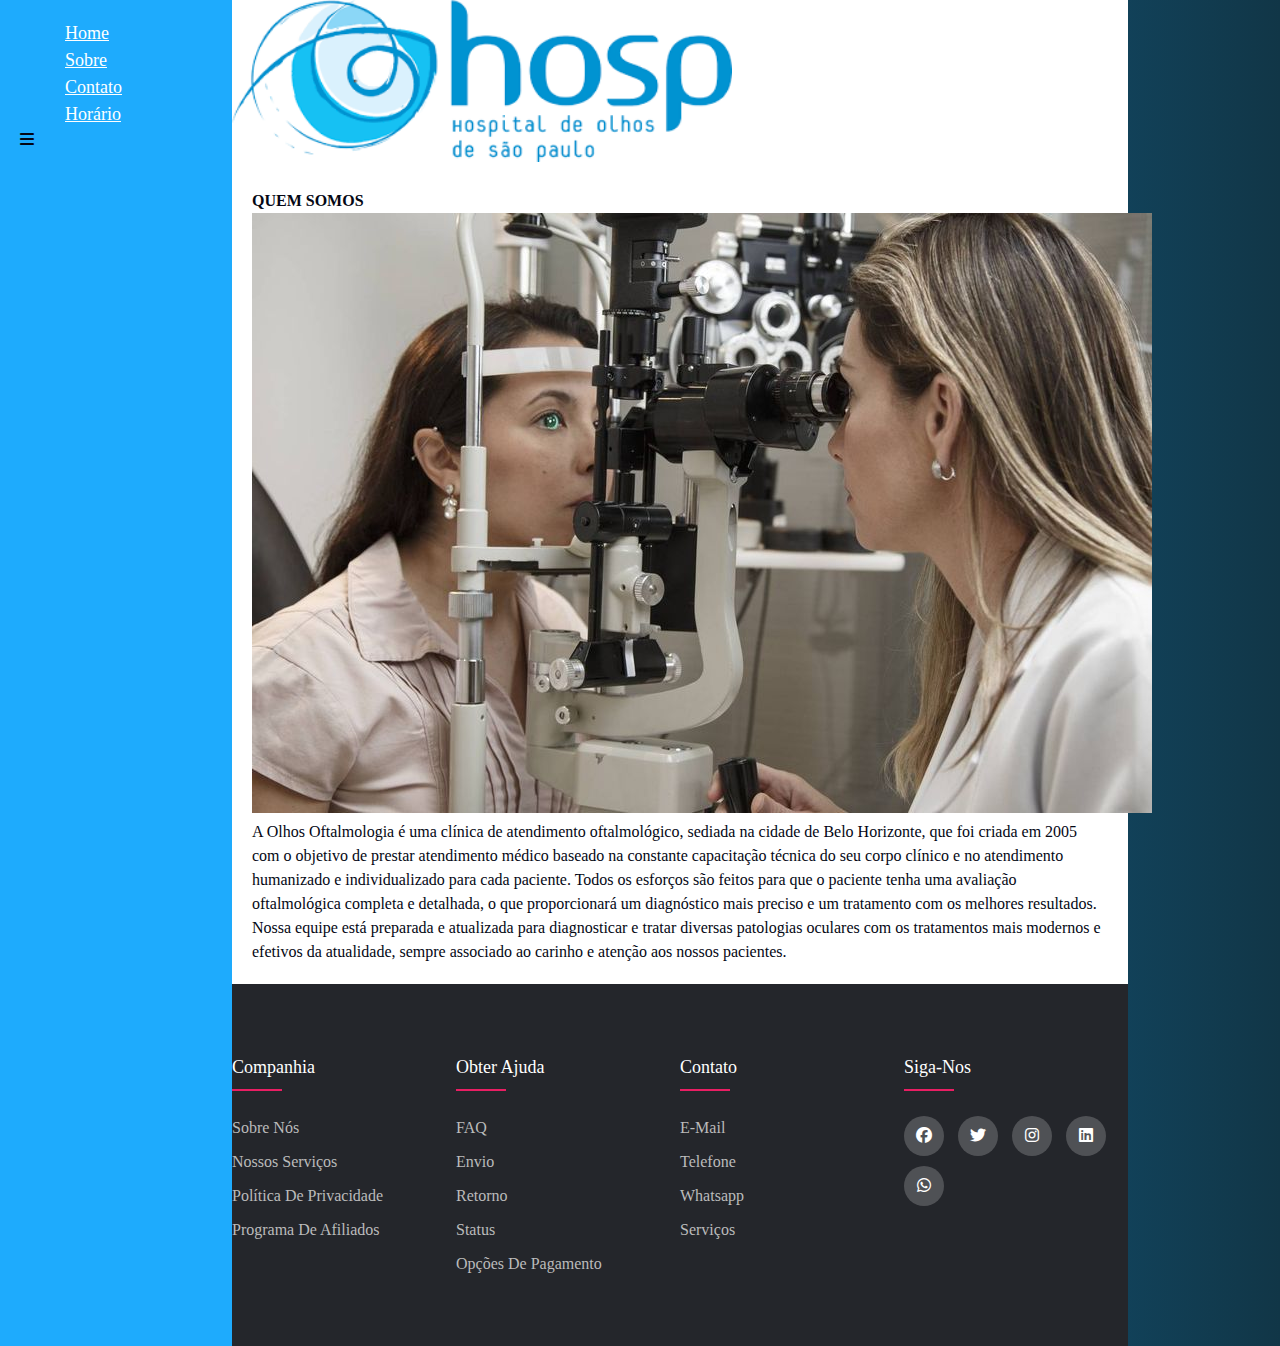
<file: index.html>
<!DOCTYPE html>
<html lang="pt-br">

<head>
    <meta charset="UTF-8">
    <meta http-equiv="X-UA-Compatible" content="IE=edge">
    <meta name="viewport" content="width=device-width, initial-scale=1.0">
    <link rel="stylesheet" href="https://cdnjs.cloudflare.com/ajax/libs/font-awesome/6.1.1/css/all.min.css">
    <title>Template - Utilizar como modelo</title>
    <link rel="stylesheet" href="css/custom.css">
</head>

<body>
    <div class="wrapper">
        <div class="menu">
            <!-- Aqui vai o seu menu -->
            <ul class="menu" id="menu-site">
                <li><a href="index.html">Home</a></li>
                <li><a href="sobre-empresa.html">Sobre</a></li>
                <li><a href="contato.html">Contato</a></li>
                <li><a href="horario.html">Horário</a></li>
            </ul>
            <div class="menu-btn" id="menu-btn">
                <i class="fa-solid fa-bars" id="menu-icon"></i>
            </div>
        </div>

        <div class="main">
            <div class="header">
                <img src="imagens/images.png" alt="Hospital dos olhos">

                <!-- Aqui vai o seu header -->
            </div>

            <div class="content">
                <h4>QUEM SOMOS</h4>
                <img src="imagens/clinica.jpg" alt="">
                <p>A Olhos Oftalmologia é uma clínica de atendimento oftalmológico, sediada na cidade de Belo Horizonte,
                    que foi criada em 2005 com o objetivo de prestar atendimento médico baseado na constante capacitação
                    técnica do seu corpo clínico e no atendimento humanizado e individualizado para cada paciente.

                    Todos os esforços são feitos para que o paciente tenha uma avaliação oftalmológica completa e
                    detalhada, o que proporcionará um diagnóstico mais preciso e um tratamento com os melhores
                    resultados. Nossa equipe está preparada e atualizada para diagnosticar e tratar diversas patologias
                    oculares com os tratamentos mais modernos e efetivos da atualidade, sempre associado ao carinho e
                    atenção aos nossos pacientes.</p>
                <!-- Aqui vai o seu conteúdo -->
            </div>

            <footer class="footer">
                <div class="container1">
                    <div class="row1">
                        <div class="footer-col">
                            <h4>Companhia</h4>
                            <ul>
                                <li><a href="">sobre nós</a></li>
                                <li><a href="">nossos serviços</a></li>
                                <li><a href="">política de privacidade</a></li>
                                <li><a href="">programa de afiliados</a></li>
                            </ul>
                        </div>

                        <div class="footer-col">
                            <h4>obter ajuda</h4>
                            <ul>
                                <li><a href="">FAQ</a></li>
                                <li><a href="">envio</a></li>
                                <li><a href="">retorno</a></li>
                                <li><a href="">status</a></li>
                                <li><a href="">opções de pagamento</a></li>
                            </ul>
                        </div>

                        <div class="footer-col">
                            <h4>Contato</h4>
                            <ul>
                                <li><a href="">E-mail</a></li>
                                <li><a href="">Telefone</a></li>
                                <li><a href="">whatsapp</a></li>
                                <li><a href="">serviços</a></li>
                            </ul>
                        </div>

                        <div class="footer-col">
                            <h4>siga-nos</h4>
                            <div class="social-links">
                                <a href=""><i class="fab fa-facebook"></i></a>
                                <a href=""><i class="fab fa-twitter"></i></a>
                                <a href=""><i class="fab fa-instagram"></i></a>
                                <a href=""><i class="fab fa-linkedin"></i></a>
                                <a href=""><i class="fab fa-whatsapp"></i></a>
                            </div>
                        </div>

                    </div>
                </div>
            </footer>
        </div>
    </div>
</body>

</html>
</file>
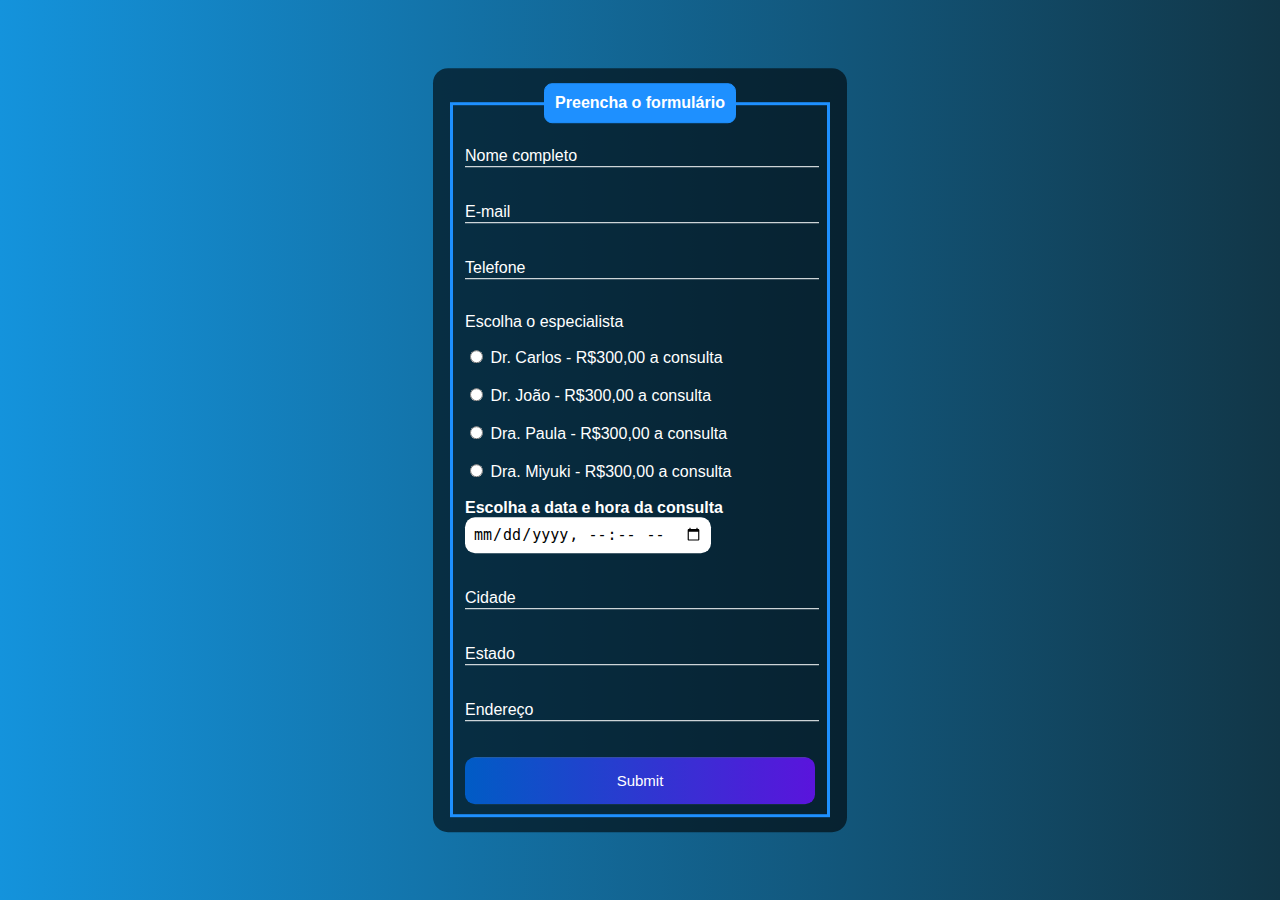
<file: contato.html>
<!DOCTYPE html>
<html lang="en">

<head>
    <meta charset="UTF-8">
    <meta http-equiv="X-UA-Compatible" content="IE=edge">
    <meta name="viewport" content="width=device-width, initial-scale=1.0">
    <link rel="stylesheet" href="css/contato.css">
    <title>Document</title>
</head>

<body>
    <div class="box">
        <form action="">
            <fieldset>
                <legend><b>Preencha o formulário</b></legend>
                <br>
                <div class="inputBox">
                    <input type="text" name="nome" id="nome" class="inputUser" required>
                    <label for="nome" class="labelInput">Nome completo</label>
                </div>
                <br><br>
                <div class="inputBox">
                    <input type="text" name="email" id="email" class="inputUser" required>
                    <label for="email" class="labelInput">E-mail</label>
                </div>
                <br><br>
                <div class="inputBox">
                    <input type="tel" name="telefone" id="telefone" class="inputUser" required>
                    <label for="telefone" class="labelInput">Telefone</label>
                </div>
                <br>
                <p>Escolha o especialista</p>
                <input type="radio" id="doutor" name="genero" value="doutor" required>
                <label for="doutor">Dr. Carlos - R$300,00 a consulta</label>
                <br><br>
                <input type="radio" id="doutor" name="genero" value="doutor" required>
                <label for="doutor">Dr. João - R$300,00 a consulta</label>
                <br><br>
                <input type="radio" id="doutora" name="genero" value="doutora" required>
                <label for="doutora">Dra. Paula - R$300,00 a consulta</label>
                <br><br>
                <input type="radio" id="doutora" name="genero" value="doutora" required>
                <label for="doutora">Dra. Miyuki - R$300,00 a consulta</label>
                <br><br>
                <label for="data_nascimento"><b>Escolha a data e hora da consulta</b></label>
                <input type="datetime-local" name="data_nascimento" id="data_nascimento" required>
                <br><br><br>
                <div class="inputBox">
                    <input type="text" name="cidade" id="cidade" class="inputUser" required>
                    <label for="cidade" class="labelInput">Cidade</label>
                </div>
                <br><br>
                <div class="inputBox">
                    <input type="text" name="estado" id="estado" class="inputUser" required>
                    <label for="estado" class="labelInput">Estado</label>
                </div>
                <br><br>
                <div class="inputBox">
                    <input type="text" name="endereco" id="endereco" class="inputUser" required>
                    <label for="endereco" class="labelInput">Endereço</label>
                </div>
                <br><br>
                <input type="submit" name="submit" id="submit">
    </div>
    </fieldset>
    </form>
    </div>
</body>

</html>
</file>
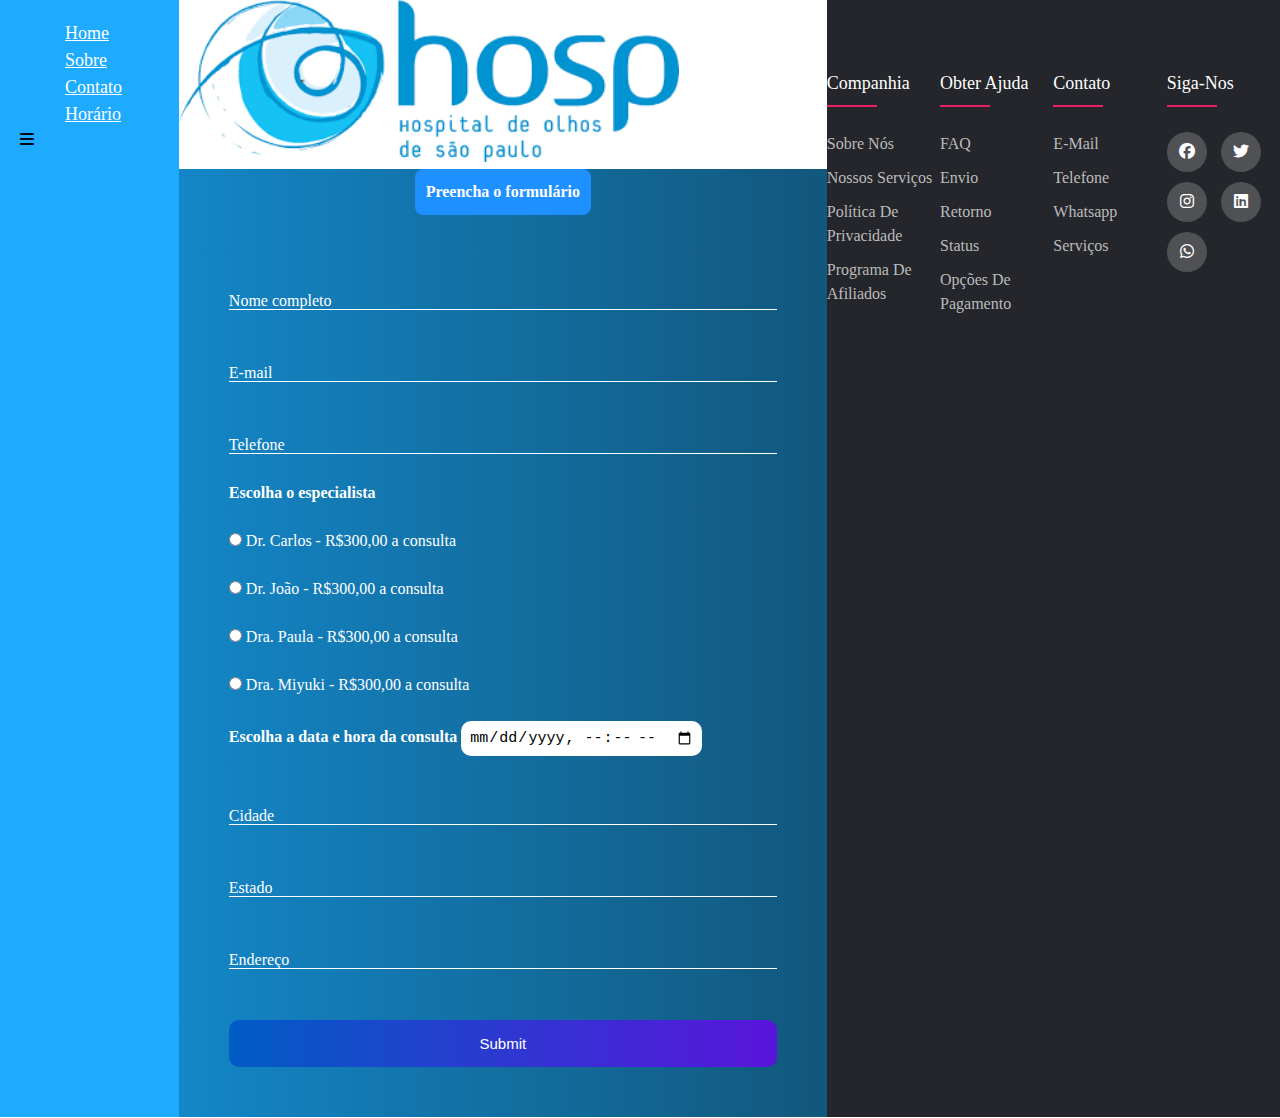
<file: horario.html>
<!DOCTYPE html>
<html lang="pt-br">

<head>
    <meta charset="UTF-8">
    <meta http-equiv="X-UA-Compatible" content="IE=edge">
    <meta name="viewport" content="width=device-width, initial-scale=1.0">
    <link rel="stylesheet" href="https://cdnjs.cloudflare.com/ajax/libs/font-awesome/6.1.1/css/all.min.css">
    <title>Template - Utilizar como modelo</title>
    <link rel="stylesheet" href="css/custom.css">
</head>

<body>
    <div class="wrapper">
        <div class="menu">
            <!-- Aqui vai o seu menu -->
            <ul class="menu" id="menu-site">
                <li><a href="index.html">Home</a></li>
                <li><a href="sobre-empresa.html">Sobre</a></li>
                <li><a href="contato.html">Contato</a></li>
                <li><a href="horario.html">Horário</a></li>
            </ul>
            <div class="menu-btn" id="menu-btn">
                <i class="fa-solid fa-bars" id="menu-icon"></i>
            </div>
        </div>

        <div class="main">
            <div class="header">
                <img src="imagens/images.png" alt="Hospital dos olhos">

                <!-- Aqui vai o seu header -->
            </div>

            <div class="box">
                <form action="">
                    <fieldset>
                        <legend><b>Preencha o formulário</b></legend>
                        <br>
                        <div class="inputBox">
                            <input type="text" name="nome" id="nome" class="inputUser" required>
                            <label for="nome" class="labelInput">Nome completo</label>
                        </div>
                        <br><br>
                        <div class="inputBox">
                            <input type="text" name="email" id="email" class="inputUser" required>
                            <label for="email" class="labelInput">E-mail</label>
                        </div>
                        <br><br>
                        <div class="inputBox">
                            <input type="tel" name="telefone" id="telefone" class="inputUser" required>
                            <label for="telefone" class="labelInput">Telefone</label>
                        </div>
                        <br>
                        <p><strong>Escolha o especialista</strong></p>
                        <br>
                        <input type="radio" id="doutor" name="genero" value="doutor" required>
                        <label for="doutor">Dr. Carlos - R$300,00 a consulta</label>
                        <br><br>
                        <input type="radio" id="doutor" name="genero" value="doutor" required>
                        <label for="doutor">Dr. João - R$300,00 a consulta</label>
                        <br><br>
                        <input type="radio" id="doutora" name="genero" value="doutora" required>
                        <label for="doutora">Dra. Paula - R$300,00 a consulta</label>
                        <br><br>
                        <input type="radio" id="doutora" name="genero" value="doutora" required>
                        <label for="doutora">Dra. Miyuki - R$300,00 a consulta</label>
                        <br><br>
                        <label for="data_nascimento"><b>Escolha a data e hora da consulta</b></label>
                        <input type="datetime-local" name="data_nascimento" id="data_nascimento" required>
                        <br><br><br>
                        <div class="inputBox">
                            <input type="text" name="cidade" id="cidade" class="inputUser" required>
                            <label for="cidade" class="labelInput">Cidade</label>
                        </div>
                        <br><br>
                        <div class="inputBox">
                            <input type="text" name="estado" id="estado" class="inputUser" required>
                            <label for="estado" class="labelInput">Estado</label>
                        </div>
                        <br><br>
                        <div class="inputBox">
                            <input type="text" name="endereco" id="endereco" class="inputUser" required>
                            <label for="endereco" class="labelInput">Endereço</label>
                        </div>
                        <br><br>
                        <input type="submit" name="submit" id="submit">
            </div>
            </fieldset>
            </form>
            </div>

            <footer class="footer">
                <div class="container1">
                    <div class="row1">
                        <div class="footer-col">
                            <h4>Companhia</h4>
                            <ul>
                                <li><a href="">sobre nós</a></li>
                                <li><a href="">nossos serviços</a></li>
                                <li><a href="">política de privacidade</a></li>
                                <li><a href="">programa de afiliados</a></li>
                            </ul>
                        </div>

                        <div class="footer-col">
                            <h4>obter ajuda</h4>
                            <ul>
                                <li><a href="">FAQ</a></li>
                                <li><a href="">envio</a></li>
                                <li><a href="">retorno</a></li>
                                <li><a href="">status</a></li>
                                <li><a href="">opções de pagamento</a></li>
                            </ul>
                        </div>

                        <div class="footer-col">
                            <h4>Contato</h4>
                            <ul>
                                <li><a href="">E-mail</a></li>
                                <li><a href="">Telefone</a></li>
                                <li><a href="">whatsapp</a></li>
                                <li><a href="">serviços</a></li>
                            </ul>
                        </div>

                        <div class="footer-col">
                            <h4>siga-nos</h4>
                            <div class="social-links">
                                <a href=""><i class="fab fa-facebook"></i></a>
                                <a href=""><i class="fab fa-twitter"></i></a>
                                <a href=""><i class="fab fa-instagram"></i></a>
                                <a href=""><i class="fab fa-linkedin"></i></a>
                                <a href=""><i class="fab fa-whatsapp"></i></a>
                            </div>
                        </div>

                    </div>
                </div>
            </footer>
        </div>
    </div>
</body>

</html>
</file>
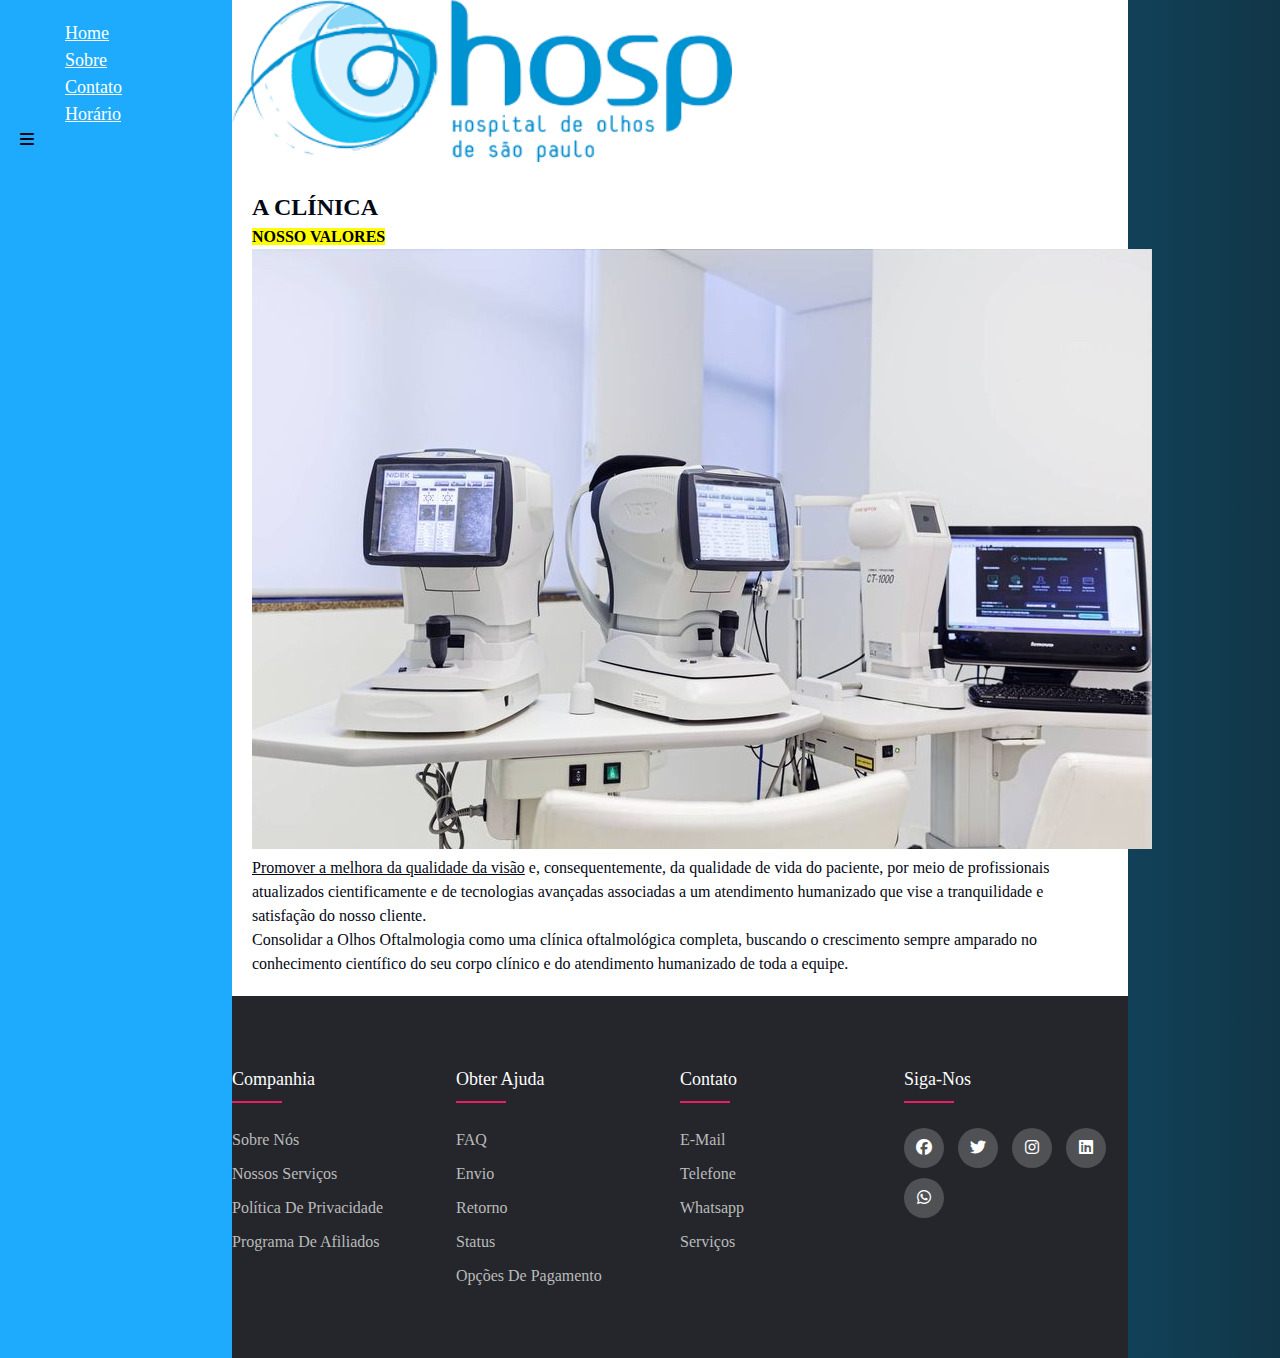
<file: sobre-empresa.html>
<!DOCTYPE html>
<html lang="pt-br">

<head>
    <meta charset="UTF-8">
    <meta http-equiv="X-UA-Compatible" content="IE=edge">
    <meta name="viewport" content="width=device-width, initial-scale=1.0">
    <link rel="stylesheet" href="https://cdnjs.cloudflare.com/ajax/libs/font-awesome/6.1.1/css/all.min.css">
    <title>Template - Utilizar como modelo</title>
    <link rel="stylesheet" href="css/custom.css">
</head>

<body>
    <div class="wrapper">
        <div class="menu">
            <!-- Aqui vai o seu menu -->
            <ul class="menu" id="menu-site">
                <li><a href="index.html">Home</a></li>
                <li><a href="sobre-empresa.html">Sobre</a></li>
                <li><a href="contato.html">Contato</a></li>
                <li><a href="horario.html">Horário</a></li>
            </ul>
            <div class="menu-btn" id="menu-btn">
                <i class="fa-solid fa-bars" id="menu-icon"></i>
            </div>
        </div>

        <div class="main">
            <div class="header">
                <img src="imagens/images.png" alt="Hospital dos olhos">

                <!-- Aqui vai o seu header -->
            </div>

            <div class="content">
                <h2>A CLÍNICA</h2>
                <h4><mark>NOSSO VALORES</mark></h4>
                <img src="imagens/clinica1.jpg" alt="">
                <p><u>Promover a melhora da qualidade da visão</u> e, consequentemente, da qualidade de vida do paciente, por
                    meio de profissionais atualizados cientificamente e de tecnologias avançadas associadas a um
                    atendimento humanizado que vise a tranquilidade e satisfação do nosso cliente.</p>
                <p>Consolidar a Olhos Oftalmologia como uma clínica oftalmológica completa, buscando o crescimento
                    sempre amparado no conhecimento científico do seu corpo clínico e do atendimento humanizado de toda
                    a equipe.</p>
                <!-- Aqui vai o seu conteúdo -->
            </div>

            <footer class="footer">
                <div class="container1">
                    <div class="row1">
                        <div class="footer-col">
                            <h4>Companhia</h4>
                            <ul>
                                <li><a href="">sobre nós</a></li>
                                <li><a href="">nossos serviços</a></li>
                                <li><a href="">política de privacidade</a></li>
                                <li><a href="">programa de afiliados</a></li>
                            </ul>
                        </div>

                        <div class="footer-col">
                            <h4>obter ajuda</h4>
                            <ul>
                                <li><a href="">FAQ</a></li>
                                <li><a href="">envio</a></li>
                                <li><a href="">retorno</a></li>
                                <li><a href="">status</a></li>
                                <li><a href="">opções de pagamento</a></li>
                            </ul>
                        </div>

                        <div class="footer-col">
                            <h4>Contato</h4>
                            <ul>
                                <li><a href="">E-mail</a></li>
                                <li><a href="">Telefone</a></li>
                                <li><a href="">whatsapp</a></li>
                                <li><a href="">serviços</a></li>
                            </ul>
                        </div>

                        <div class="footer-col">
                            <h4>siga-nos</h4>
                            <div class="social-links">
                                <a href=""><i class="fab fa-facebook"></i></a>
                                <a href=""><i class="fab fa-twitter"></i></a>
                                <a href=""><i class="fab fa-instagram"></i></a>
                                <a href=""><i class="fab fa-linkedin"></i></a>
                                <a href=""><i class="fab fa-whatsapp"></i></a>
                            </div>
                        </div>

                    </div>
                </div>
            </footer>
        </div>
    </div>
</body>

</html>
</file>
<file: css/custom.css>
* {
    margin: 0;
    padding: 0;
    
}
body {
    background-color: #fff;
    color: #040714;
    line-height: 1.5;
    display: flex;
    justify-content: center;
}

.wrapper {
    width: 100%;
    display: flex;
    margin: 0 auto;
    background-image: linear-gradient(to right, rgb(20, 147, 220), rgb(17, 54, 71));
    top: 50%;
    left: 50%;
}
.main {
    display: flex;
    flex-flow: column;
    width: 70%;
}
.menu {
    width: 15%;
    background-color: #1eabfd;
    padding: 10px 20px 0px;
}

.wrapper .menu li{
    list-style: none;
    display: inline-block;
}

.wrapper .menu li a{
    display: block;
    color: #fff;
    font-size: 18px;
    font-weight: 400;
    margin-left: 25px;
}

.header {
    background-color: #fff;
    min-height: 150px;
}

.main .header img {
    width: 500px;    
    object-fit: cover;
    margin-right: 10px;
}

.content {
    background-color: white;
    min-height: 300px;
    padding: 20px;
}

.content .tabela {
    border: 1;
    width: 250;
    align-items: center;
}

.footer {
    background-color: rgb(99, 56, 240);
    min-height: 150px;
}

.container1 {
    max-width: 1170px;
    margin: auto;
}

.row1 {
    display: flex;
    flex-wrap: wrap;
}

ul {
    list-style: none;

}

.footer {
    background-color: #24262b;
    padding: 70px 0;
}

.footer-col {
    width: 25%;
}

.footer-col h4 {
    font-size: 18px;
    color: #fff;
    text-transform: capitalize;
    margin-bottom: 35px;
    font-weight: 500;
    position: relative;
}

.footer-col h4::before {
    content: '';
    position: absolute;
    left: 0;
    bottom: -10px;
    background-color: #e91e63;
    height: 2px;
    box-sizing: border-box;
    width: 50px;
}

.footer-col ul li:not(:last-child) {
    margin-bottom: 10px;
}

.footer-col ul li a {
    font-size: 16px;
    text-transform: capitalize;
    color: #fff;
    text-decoration: none;
    font-weight: 300;
    color: #bbb;
    display: block;
    transition: all 0.3s ease;
}

.footer-col ul li a:hover {
    columns: #fff;
    padding-left: 8px;
}

.footer-col .social-links a {
    display: inline-block;
    height: 40px;
    width: 40px;
    background-color: rgba(255, 255, 255, 0.2);
    margin: 0 10px 10px 0;
    text-align: center;
    line-height: 40px;
    border-radius: 50%;
    color: #fff;
    transition: all 0.5s ease;
}

.footer-col .social-links a:hover {
    color: #24262b;
    background-color: #fff;
}

.wrapper.box {
    color: white;
    position: absolute;
    top: 90%;
    left: 43%;
    transform: translate(-50%, -50%);
    background-color: rgba(0, 0, 0, 0.6);
    padding: 15px;
    border-radius: 15px;
    width: 30%;
    height: 30;
}

fieldset {
    border: 3px dodgerblue;
    padding: 50px;
    color: white;
}

legend {
    border: 1px solid dodgerblue;
    padding: 10px;
    text-align: center;
    background-color: dodgerblue;
    border-radius: 8px;
    
}

.inputBox {
    position: relative;
}

.inputUser {
    background: none;
    border: none;
    border-bottom: 1px solid white;
    outline: none;
    color: white;
    font-size: 15px;
    width: 100%;
    letter-spacing: 2px;
}

.labelInput {
    position: absolute;
    top: 0px;
    left: 0px;
    pointer-events: none;
    transition: .5s;
}

.inputUser:focus ~ .labelInput,
.inputUser:valid ~ .labelInput{
    top: -20px;
    font-size: 12px;
    color: dodgerblue;
}

#data_nascimento {
    border: none;
    padding: 8px;
    border-radius: 10px;
    outline: none;
    font-size: 15px;    
}

#submit {
    background-image: linear-gradient(to right, rgb(0, 92, 197), rgb(90, 20, 220));
    width: 100%;
    border: none;
    padding: 15px;
    color: white;
    font-size: 15px;
    cursor: pointer;
    border-radius: 10px;
}

#submit:hover {
    background-image: linear-gradient(to right, rgb(0, 80, 172), rgb(80, 19, 195));
    
}
</file>
<file: css/contato.css>
body {
    font-family: Arial, Helvetica, sans-serif;
    background-image: linear-gradient(to right, rgb(20, 147, 220), rgb(17, 54, 71));
}

.box {
    color: white;
    position: absolute;
    top: 50%;
    left: 50%;
    transform: translate(-50%, -50%);
    background-color: rgba(0, 0, 0, 0.6);
    padding: 15px;
    border-radius: 15px;
    width: 30%;
}

fieldset {
    border: 3px solid dodgerblue;
}

legend {
    border: 1px solid dodgerblue;
    padding: 10px;
    text-align: center;
    background-color: dodgerblue;
    border-radius: 8px;
    
}

.inputBox {
    position: relative;
}

.inputUser {
    background: none;
    border: none;
    border-bottom: 1px solid white;
    outline: none;
    color: white;
    font-size: 15px;
    width: 100%;
    letter-spacing: 2px;
}

.labelInput {
    position: absolute;
    top: 0px;
    left: 0px;
    pointer-events: none;
    transition: .5s;
}

.inputUser:focus ~ .labelInput,
.inputUser:valid ~ .labelInput{
    top: -20px;
    font-size: 12px;
    color: dodgerblue;
}

#data_nascimento {
    border: none;
    padding: 8px;
    border-radius: 10px;
    outline: none;
    font-size: 15px;    
}

#submit {
    background-image: linear-gradient(to right, rgb(0, 92, 197), rgb(90, 20, 220));
    width: 100%;
    border: none;
    padding: 15px;
    color: white;
    font-size: 15px;
    cursor: pointer;
    border-radius: 10px;
}

#submit:hover {
    background-image: linear-gradient(to right, rgb(0, 80, 172), rgb(80, 19, 195));
    
}

.wrapper {
    width: 100%;
    display: flex;
    margin: 0 auto;
    background-color: aquamarine;
}
.main {
    display: flex;
    flex-flow: column;
    width: 85%;
}
.menu {
    width: 15%;
    background-color: #1eabfd;
    padding: 10px 20px 0px;
}

.wrapper .menu li{
    list-style: none;
    display: inline-block;
}

.wrapper .menu li a{
    display: block;
    color: #fff;
    font-size: 18px;
    font-weight: 400;
    margin-left: 25px;
}

.header {
    background-color: #fff;
    min-height: 150px;
}

.main .header img {
    width: 500px;    
    object-fit: cover;
    margin-right: 10px;
}

.content {
    background-color: white;
    min-height: 300px;
    padding: 20px;
}

.content .tabela {
    border: 1;
    width: 250;
    align-items: center;
}

.footer {
    background-color: rgb(99, 56, 240);
    min-height: 150px;
}

.container1 {
    max-width: 1170px;
    margin: auto;
}

.row1 {
    display: flex;
    flex-wrap: wrap;
}

ul {
    list-style: none;

}

.footer {
    background-color: #24262b;
    padding: 70px 0;
}

.footer-col {
    width: 25%;
}

.footer-col h4 {
    font-size: 18px;
    color: #fff;
    text-transform: capitalize;
    margin-bottom: 35px;
    font-weight: 500;
    position: relative;
}

.footer-col h4::before {
    content: '';
    position: absolute;
    left: 0;
    bottom: -10px;
    background-color: #e91e63;
    height: 2px;
    box-sizing: border-box;
    width: 50px;
}

.footer-col ul li:not(:last-child) {
    margin-bottom: 10px;
}

.footer-col ul li a {
    font-size: 16px;
    text-transform: capitalize;
    color: #fff;
    text-decoration: none;
    font-weight: 300;
    color: #bbb;
    display: block;
    transition: all 0.3s ease;
}

.footer-col ul li a:hover {
    columns: #fff;
    padding-left: 8px;
}

.footer-col .social-links a {
    display: inline-block;
    height: 40px;
    width: 40px;
    background-color: rgba(255, 255, 255, 0.2);
    margin: 0 10px 10px 0;
    text-align: center;
    line-height: 40px;
    border-radius: 50%;
    color: #fff;
    transition: all 0.5s ease;
}

.footer-col .social-links a:hover {
    color: #24262b;
    background-color: #fff;
}
</file>
